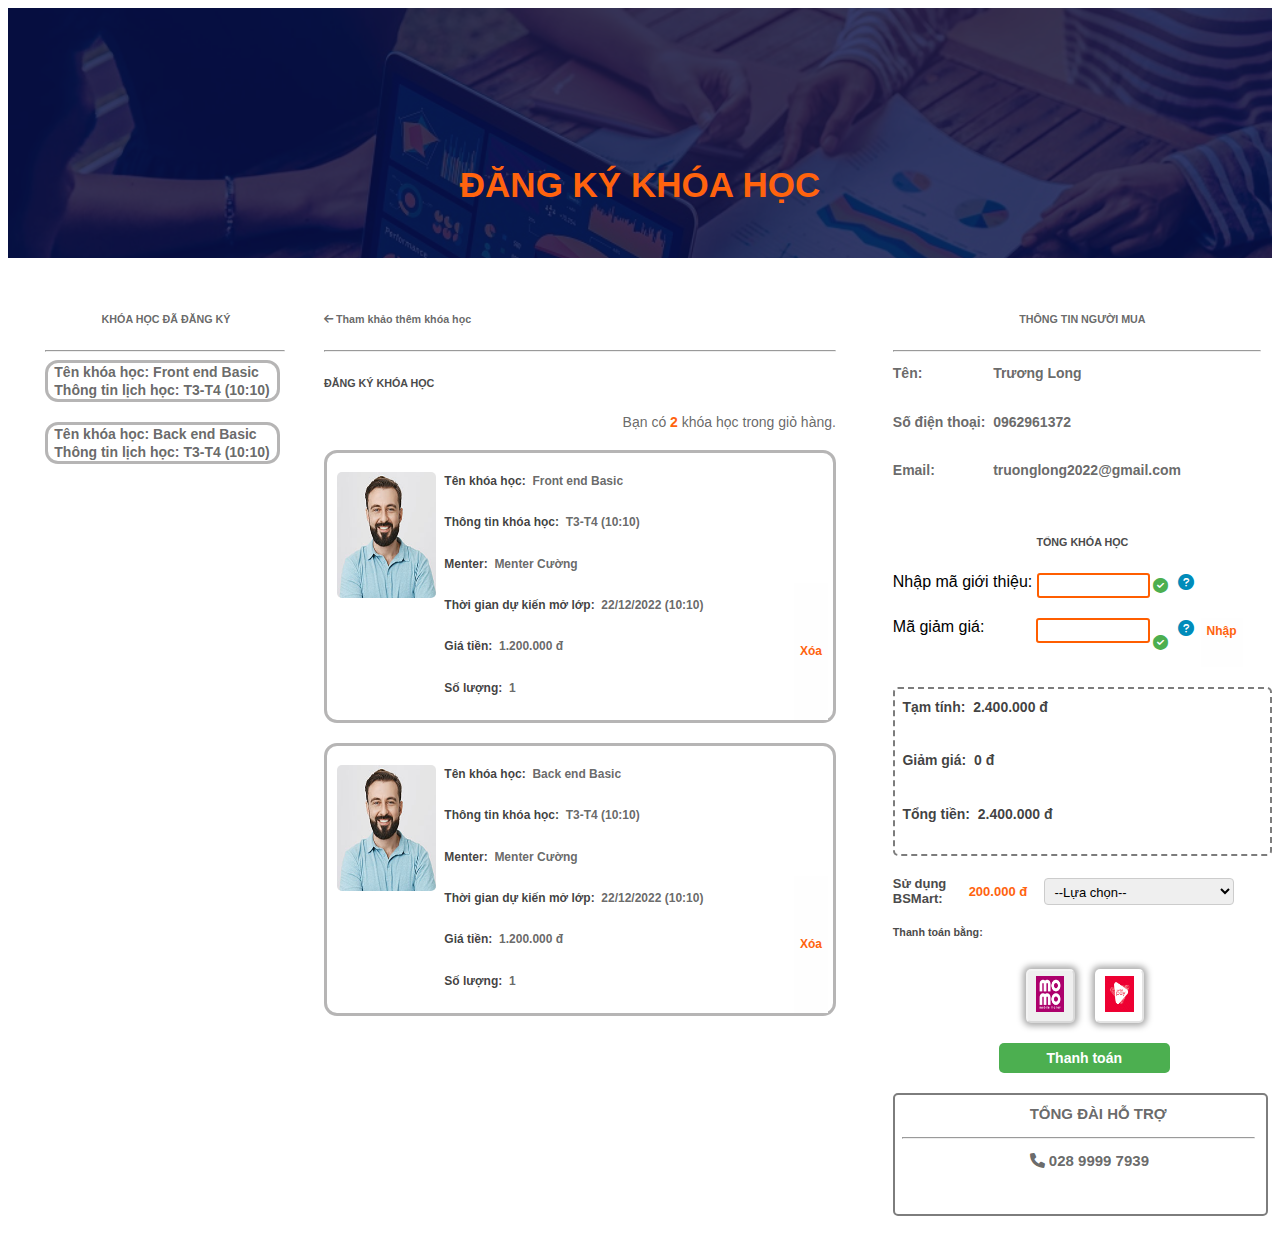
<file: Deadlinetuan5/index.html>
<!DOCTYPE html>
<html lang="en">
<head>
    <meta charset="UTF-8">
    <meta http-equiv="X-UA-Compatible" content="IE=edge">
    <meta name="viewport" content="width=device-width, initial-scale=1.0">
    <link href="https://cdn.jsdelivr.net/npm/bootstrap@5.1.3/dist/css/bootstrap.min.css" rel="stylesheet" integrity="sha384-1BmE4kWBq78iYhFldvKuhfTAU6auU8tT94WrHftjDbrCEXSU1oBoqyl2QvZ6jIW3" crossorigin="anonymous">
    <script src="https://cdn.jsdelivr.net/npm/bootstrap@5.1.3/dist/js/bootstrap.bundle.min.js" integrity="sha384-ka7Sk0Gln4gmtz2MlQnikT1wXgYsOg+OMhuP+IlRH9sENBO0LRn5q+8nbTov4+1p" crossorigin="anonymous"></script>
    <link rel="icon" type="image/png" href="/images/icon-logo.png">
    <link rel="stylesheet" href="https://cdnjs.cloudflare.com/ajax/libs/font-awesome/6.0.0-beta3/css/all.min.css">
    <link rel="stylesheet" href="./css/main.css">
    <link rel="stylesheet" href="./css/style.css">
    <script src="https://ajax.googleapis.com/ajax/libs/jquery/2.1.1/jquery.min.js"></script>   
    <title>BS Mart</title>
</head>
<body>
    <div class="body-vip">
        <div class="body-banner">
            <div class="body-banner-text">
                <h4 class="banner-text">ĐĂNG KÝ KHÓA HỌC</h4>
            </div>
        </div>
        <div class="body-main">
            <div class="body-left">
                <h6 class="body-left-text">KHÓA HỌC ĐÃ ĐĂNG KÝ</h6>
                <hr width="25%">
                <div id="khoa-hoc-1" class="body-left-infor">
                    <div class="body-left-infor-boder">
                        <label class="body-left-infor-text" for="tieude-1">Tên khóa học: <span id="tieude-1"></span></label>
                        <br>
                        <label class="body-left-infor-text" for="tieude-2">Thông tin lịch học: <span id="tieude-2"></span></label>
                        <br>
                    </div>                   
                </div>
                
                <div id="khoa-hoc-2" class="body-left-infor">
                    <div class="body-left-infor-boder">
                        <label class="body-left-infor-text" for="tieude-3">Tên khóa học: <span id="tieude-3"></span></label>
                        <br>
                        <label class="body-left-infor-text" for="tieude-4">Thông tin lịch học: <span id="tieude-4"></span></label>
                        <br>
                    </div>                  
                </div>
            </div>
            <div class="body-mid">
                <h6 class="body-mid-text"><i class="fa-sharp fa-solid fa-arrow-left"></i> Tham khảo thêm khóa học</h6>
                <hr class="body-mid-hr">
                <div class="body-mid-regi">
                    <h6 class="body-mid-regi-text-h">ĐĂNG KÝ KHÓA HỌC</h6>                    
                    <p class="body-mid-regi-text-p"> Bạn có <span id="number"></span> khóa học trong giỏ hàng.</p>
                    <div class="body-mid-infor">
                        <div class="body-mid-infor-boder-1">
                            <div class="body-mid-infor-boder-main">
                                <img class="img-mid" src="./images/avatar-mentor-2.jpg" alt="">
                                <div class="body-mid-infor-boder-text">
                                    <div class="body-mid-infor-boder-text-1">
                                        <h6  class="body-left-infor-text-color">Tên khóa học: &nbsp;</h6>                                       
                                        <h6 id="noidung-1" class="body-left-infor-text-item">Front end Basic</h6>
                                    </div>
                                    <div class="body-mid-infor-boder-text-1">
                                        <h6 class="body-left-infor-text-color">Thông tin khóa học: &nbsp;</h6>                                       
                                        <h6 id="noidung-2" class="body-left-infor-text-item">T3-T4 (10:10)</h6>
                                    </div>                              
                                    <div class="body-mid-infor-boder-text-1">
                                        <h6 class="body-left-infor-text-color">Menter: &nbsp;</h6>                                       
                                        <h6 class="body-left-infor-text-item">Menter Cường</h6>
                                    </div>
                                    <div class="body-mid-infor-boder-text-1">
                                        <h6 class="body-left-infor-text-color">Thời gian dự kiến mở lớp: &nbsp;</h6>                                       
                                        <h6 class="body-left-infor-text-item">22/12/2022 (10:10)</h6>
                                    </div>  
                                    <div class="body-mid-infor-boder-text-1">
                                        <h6 class="body-left-infor-text-color">Giá tiền: &nbsp;</h6>                                       
                                        <h6 class="body-left-infor-text-item">1.200.000 đ</h6>
                                    </div> 
                                    <div class="body-mid-infor-boder-text-1">
                                        <h6 class="body-left-infor-text-color">Số lượng: &nbsp;</h6>                                       
                                        <h6 class="body-left-infor-text-item">1</h6>                                       
                                    </div>                                       
                                </div>
                                <button data-target="khoa-hoc-1" class="button-delete">
                                    <h6 class="body-left-infor-text-color-right">Xóa</h6>
                                </button>                                                             
                            </div>
                            
                        </div>
                        <div class="body-mid-infor-boder-1">
                            <div class="body-mid-infor-boder-main">
                                <img class="img-mid" src="./images/avatar-mentor-2.jpg" alt="">
                                <div class="body-mid-infor-boder-text">
                                    <div class="body-mid-infor-boder-text-1">
                                        <h6 class="body-left-infor-text-color">Tên khóa học: &nbsp;</h6>                                       
                                        <h6 id="noidung-3" class="body-left-infor-text-item">Back end Basic</h6>
                                    </div>
                                    <div class="body-mid-infor-boder-text-1">
                                        <h6 class="body-left-infor-text-color">Thông tin khóa học: &nbsp;</h6>                                       
                                        <h6 id="noidung-4" class="body-left-infor-text-item">T3-T4 (10:10)</h6>
                                    </div>                              
                                    <div class="body-mid-infor-boder-text-1">
                                        <h6 class="body-left-infor-text-color">Menter: &nbsp;</h6>                                       
                                        <h6 class="body-left-infor-text-item">Menter Cường</h6>
                                    </div>
                                    <div class="body-mid-infor-boder-text-1">
                                        <h6 class="body-left-infor-text-color">Thời gian dự kiến mở lớp: &nbsp;</h6>                                       
                                        <h6 class="body-left-infor-text-item">22/12/2022 (10:10)</h6>
                                    </div>  
                                    <div class="body-mid-infor-boder-text-1">
                                        <h6 class="body-left-infor-text-color">Giá tiền: &nbsp;</h6>                                       
                                        <h6 class="body-left-infor-text-item">1.200.000 đ</h6>
                                    </div> 
                                    <div class="body-mid-infor-boder-text-1">
                                        <h6 class="body-left-infor-text-color">Số lượng: &nbsp;</h6>                                       
                                        <h6 class="body-left-infor-text-item">1</h6>                                       
                                    </div>                                       
                                </div>
                                <button data-target="khoa-hoc-2" class="button-delete">
                                    <h6 class="body-left-infor-text-color-right">Xóa</h6>
                                </button>
                            </div>                           
                        </div>                   
                    </div>
                </div>
            </div>
            <div class="body-right">
                <h6 class="body-right-text">THÔNG TIN NGƯỜI MUA</h6>
                <hr class="body-right-hr">
                <div class="body-right-infor">
                    <div class="body-right-infor-text-main">
                        <h6 class="body-right-infor-text">Tên:</h6>
                        <h6 class="body-right-infor-text">Số điện thoại:</h6>
                        <h6 class="body-right-infor-text">Email:</h6>
                    </div>
                    <div class="body-right-infor-text-main">
                        <h6 class="body-right-infor-text-name">&nbsp; Trương Long</h6>
                        <h6 class="body-right-infor-text-name">&nbsp; 0962961372</h6>
                        <h6 class="body-right-infor-text-name">&nbsp; truonglong2022@gmail.com</h6>
                    </div>
                </div>
                <h6 class="body-right-regi-text-h">TỔNG KHÓA HỌC</h6>
                <div class="code-main">
                    <div class="promo-code">
                        <label for="promo-code__input"> Nhập mã giới thiệu:&nbsp;</label>
                        <input class="my-input" type="text" id="promo-code__input" name="promo-code__input">
                        <button class="promo-code__submit promo-code__submit--intro">
                          <i class="fas fa-check-circle"></i>
                        </button>
                        <div class="question">
                            <button class="question__button">
                              <i class="fas fa-question-circle"></i>
                            </button>
                            <div class="question__content">
                              <p class="question__content-1">Hướng dẫn sử dụng mã giới thiệu</p><br>
                              <p class="question__content-2">Đây cũng là ưu đãi mà BSmart dành cho khách hàng. Khi giới
                                thiệu cho bạn bè, người thân cùng sử dụng BSmart và họ nhập
                                mã giảm giá BSmart này thành công trong bước đăng ký nhé.
                                Sau khi người bạn được bạn giới thiệu mua sắm thành công 1
                                đơn hàng trên hệ thống BSmart thì bạn và người nhập mã sẽ
                                nhận ngay 50.000 BS Coin để mua hàng.</p>
                            </div>
                          </div>
                          
                          <div class="popup" id="myPopup">
                            <div class="popup__content">
                              <span class="popup__close">&times;</span>
                              <div class="popup__question"></div>
                              <button class="popup__exit">Exit</button>
                            </div>
                          </div>
                          
                    </div>
                    <div class="promo-code-1">
                        <label for="promo-code__input"> Mã giảm giá:&nbsp;</label>
                        <input class="my-input-1" type="text">
                        <button class="promo-code__submit promo-code__submit--intro">
                          <i class="fas fa-check-circle"></i>
                        </button>
                        <div class="question1">
                            <button class="question__button1">
                              <i class="fas fa-question-circle"></i>
                            </button>
                            <div class="question__content1">
                              <p class="question__content-11">Giới thiệu và hướng dẫn nhập mã giảm giá</p><br>
                              <p class="question__content-21">Đây cũng là ưu đãi mà BSmart dành cho khách hàng. Khi giới
                                thiệu cho bạn bè, người thân cùng sử dụng BSmart và họ nhập
                                mã giảm giá BSmart này thành công trong bước đăng ký nhé.
                                Sau khi người bạn được bạn giới thiệu mua sắm thành công 1
                                đơn hàng trên hệ thống BSmart thì bạn và người nhập mã sẽ
                                nhận ngay 50.000 BS Coin để mua hàng.</p>
                            </div>
                          </div>
                          <button class="button-delete-1">
                            <h6 class="body-right-infor-text-color-right">Nhập</h6>    
                        </button>
                          
                          <div class="popup1" id="myPopup1">
                            <div class="popup__content1">
                              <span class="popup__close1">&times;</span>
                              <div class="popup__question1"></div>
                              <button class="popup__exit1">Exit</button>
                            </div>
                          </div>                      
                    </div>
                </div>
                <div class="body-right-infor-boder-1">
                    <div class="body-right-infor-boder-main">
                      <div class="body-right-infor-boder-text">
                        <div class="body-mid-infor-boder-text-1">
                          <h6 class="body-right-infor-text-color">Tạm tính: &nbsp;</h6>
                          <h6 class="body-right-infor-text-item" id="subtotal">2.400.000 đ</h6>
                        </div>
                        <div class="body-mid-infor-boder-text-1">
                          <h6 class="body-right-infor-text-color">Giảm giá: &nbsp;</h6>
                          <h6 class="body-right-infor-text-item" id="discount">0 đ</h6>
                        </div>
                        <div class="body-mid-infor-boder-text-1">
                          <h6 class="body-right-infor-text-color">Tổng tiền: &nbsp;</h6>
                          <label class="body-right-infor-text-item" id="total">2.400.000 đ</label>
                        </div>
                      </div>
                    </div>
                  </div>
                  <div class="prince">
                    <label class="prince-l" for="country">Sử dụng BSMart:&nbsp;</label>
                    <label class="prince-p" for="country" id="bsmart-discount" >200.000 đ &nbsp;</label>
                    <select id="country" name="country" onchange="calculatePrice()">
                      <option value="default">--Lựa chọn--</option>
                      <option value="vietnam">Sử dụng</option>
                      <option value="usa">Không sử dụng</option>
                    </select>
                  </div>
                  <h6 class="body-right-puch-text-h">Thanh toán bằng:</h6>
                  <!-- <div class="body-right-img">
                    <button class="momo-button">
                        <img class="momo" src="./images/momo.jpg" alt="">
                    </button>
                    <button class="viettel-button">
                        <img class="viettel" src="./images/viettelpay.png" alt="">
                    </button>
                  </div> -->
                  <div class="payment-container">
                    <button class="momo-button">
                      <img class="momo" id="momo-payment" src="./images/momo.jpg" alt="Momo">
                    </button>
                    <button class="viettel-button">
                      <img class="viettel" id="viettel-payment" src="./images/viettelpay.png" alt="ViettelPay">
                    </button>
                    <div class="payment-popup">
                        <!-- <div class="payment-header">
                          <h2>Complete Your Payment</h2>
                        </div> -->                                              
                        <form class="payment-form">
                            <div class="payment-left">
                                <label class="payment-left-text">Đơn hàng hết hạn sau: <span id="countdown">100</span>s</label>
                                <label class="payment-left-text">Cổng thanh toán:</label>
                                <label class="payment-left-text-l">MoMo</label>
                                <hr class="body-payment-hr">
                                <label class="payment-left-text">Số tiền:</label>
                                <h3 id="h3-tag" class="payment-left-text-ll">1.200.000 đ</h3>
                                <hr class="body-payment-hr">
                                <label class="payment-left-text">Thông tin:</label>
                                <p class="payment-left-text-ll">thanh-toan-khoa-hoc-don-hang-10013</p>
                                <hr class="body-payment-hr">
                                <label class="payment-left-text">Đơn hàng:</label>
                                <p class="payment-left-text-ll">100123123123123</p>
                                <hr class="body-payment-hr">
                                <span class="close-button" onclick="closeForm()"><i class="fa-sharp fa-solid fa-arrow-left"></i> Quay lại</span>
                            </div>                             
                            <div class="payment-right">
                                <div class="payment-right-img">
                                    <img class="payment-right-img-1" src="./images/momo.jpg" alt="">
                                    <img class="payment-right-img-2" src="./images/momo.jpg" alt="">
                                </div>
                                <hr class="body-payment-hr">
                                <p class="payment-right-quet">Quét mã để thanh toán</p>
                                <img class="payment-right-img-3" src="./images/qrcode.jpg" alt="">
                                <p class="payment-right-use"><i class="fa-sharp fa-solid fa-qrcode"></i> Sử dụng app <b>Momo</b> hoặc<br> ứng dụng Camera hỗ trợ QR code để quét mã</p>
                                <p class="payment-right-use"><i class="fa-solid fa-spinner fa-spin"></i> Đang chờ bạn quét mã...</p>
                                    <div class="or">
                                        <hr class="body-or-hr">                                             
                                        <p class="orr">Hoặc</p>                            
                                        <hr class="body-or-hr">
                                    </div>
                                <p class="payment-right-use">Đăng ký tài khoản momo và thanh toán lần đầu hoặc <u class="login">đăng nhập</u></p>
                                <button class="dang-ky">ĐĂNG KÝ NGAY</button>
                            </div>                                           
                        </form>
                      </div>
                      <div class="payment-popup-1">                                            
                        <form class="payment-form">
                            <div class="payment-left">
                                <label class="payment-left-text">Đơn hàng hết hạn sau: <span id="countdown1">100</span>s</label>
                                <label class="payment-left-text">Cổng thanh toán:</label>
                                <label class="payment-left-text-l">Viettel Pay</label>
                                <hr class="body-payment-hr">
                                <label class="payment-left-text">Số tiền:</label>
                                <h3 id="h4-tag" class="payment-left-text-ll">1.200.000 đ</h3>
                                <hr class="body-payment-hr">
                                <label class="payment-left-text">Thông tin:</label>
                                <p class="payment-left-text-ll">thanh-toan-khoa-hoc-don-hang-10013</p>
                                <hr class="body-payment-hr">
                                <label class="payment-left-text">Đơn hàng:</label>
                                <p class="payment-left-text-ll">100123123123123</p>
                                <hr class="body-payment-hr">
                                <span class="close-button" onclick="closeForm1()"><i class="fa-sharp fa-solid fa-arrow-left"></i> Quay lại</span>
                            </div>                             
                            <div class="payment-right">
                                <div class="payment-right-img">
                                    <img class="payment-right-img-1" src="./images/viettel.jpg" alt="">
                                    <img class="payment-right-img-2" src="./images/viettel.jpg" alt="">
                                </div>
                                <hr class="body-payment-hr">
                                <p class="payment-right-quet-1">Quét mã để thanh toán</p>
                                <img class="payment-right-img-3" src="./images/qrcode.jpg" alt="">
                                <p class="payment-right-use"><i class="fa-sharp fa-solid fa-qrcode"></i> Sử dụng app <b>Viettel Pay</b> hoặc<br> ứng dụng Camera hỗ trợ QR code để quét mã</p>
                                <p class="payment-right-use"><i class="fa-solid fa-spinner fa-spin"></i> Đang chờ bạn quét mã...</p>
                                    <div class="or">
                                        <hr class="body-or-hr">                                             
                                        <p class="orr">Hoặc</p>                            
                                        <hr class="body-or-hr">
                                    </div>
                                <p class="payment-right-use">Đăng ký tài khoản momo và thanh toán lần đầu hoặc <u class="login-1">đăng nhập</u></p>
                                <button class="dang-ky-1">ĐĂNG KÝ NGAY</button>
                            </div>                                           
                        </form>
                      </div>                       
                  </div>
                  

                  <button class="button-puch">
                    <label class="body-right-puch">Thanh toán</label>
                  </button>
                  <div class="body-right-infor-boder-3">
                    <div class="body-right-infor-boder-main">
                        <div class="body-right-infor-boder-text">
                            <div class="body-mid-infor-boder-text-2">
                                <label class="body-right-infor-text-2">TỔNG ĐÀI HỖ TRỢ &nbsp;</label>                                      
                            </div>
                            <hr class="body-right-hr">
                            <div class="body-mid-infor-boder-text-2">
                                <h6 class="body-right-infor-text-2"><i class="fa-sharp fa-solid fa-phone"></i> 028 9999 7939 &nbsp;</h6>                                       
                            </div>                              
                    </div>                           
                </div>
            </div>
        </div>
    </div>
    <script src="./scrip.js"></script>
    <script>
        var tieude1 = document.getElementById("tieude-1"); // Lấy thẻ span có id="tieude-1"
        var noidung1 = document.getElementById("noidung-1"); // Lấy thẻ h6 có id="noidung-1"
        var tieude2 = document.getElementById("tieude-2"); 
        var noidung2 = document.getElementById("noidung-2"); 
        tieude1.innerHTML = noidung1.innerHTML;
        tieude2.innerHTML = noidung2.innerHTML;

        var tieude3 = document.getElementById("tieude-3"); // Lấy thẻ span có id="tieude-1"
        var noidung3 = document.getElementById("noidung-3"); // Lấy thẻ h6 có id="noidung-1"
        var tieude4 = document.getElementById("tieude-4"); 
        var noidung4 = document.getElementById("noidung-4"); 
        tieude3.innerHTML = noidung3.innerHTML;
        tieude4.innerHTML = noidung4.innerHTML;
    </script>
</body>
</html>
</file>
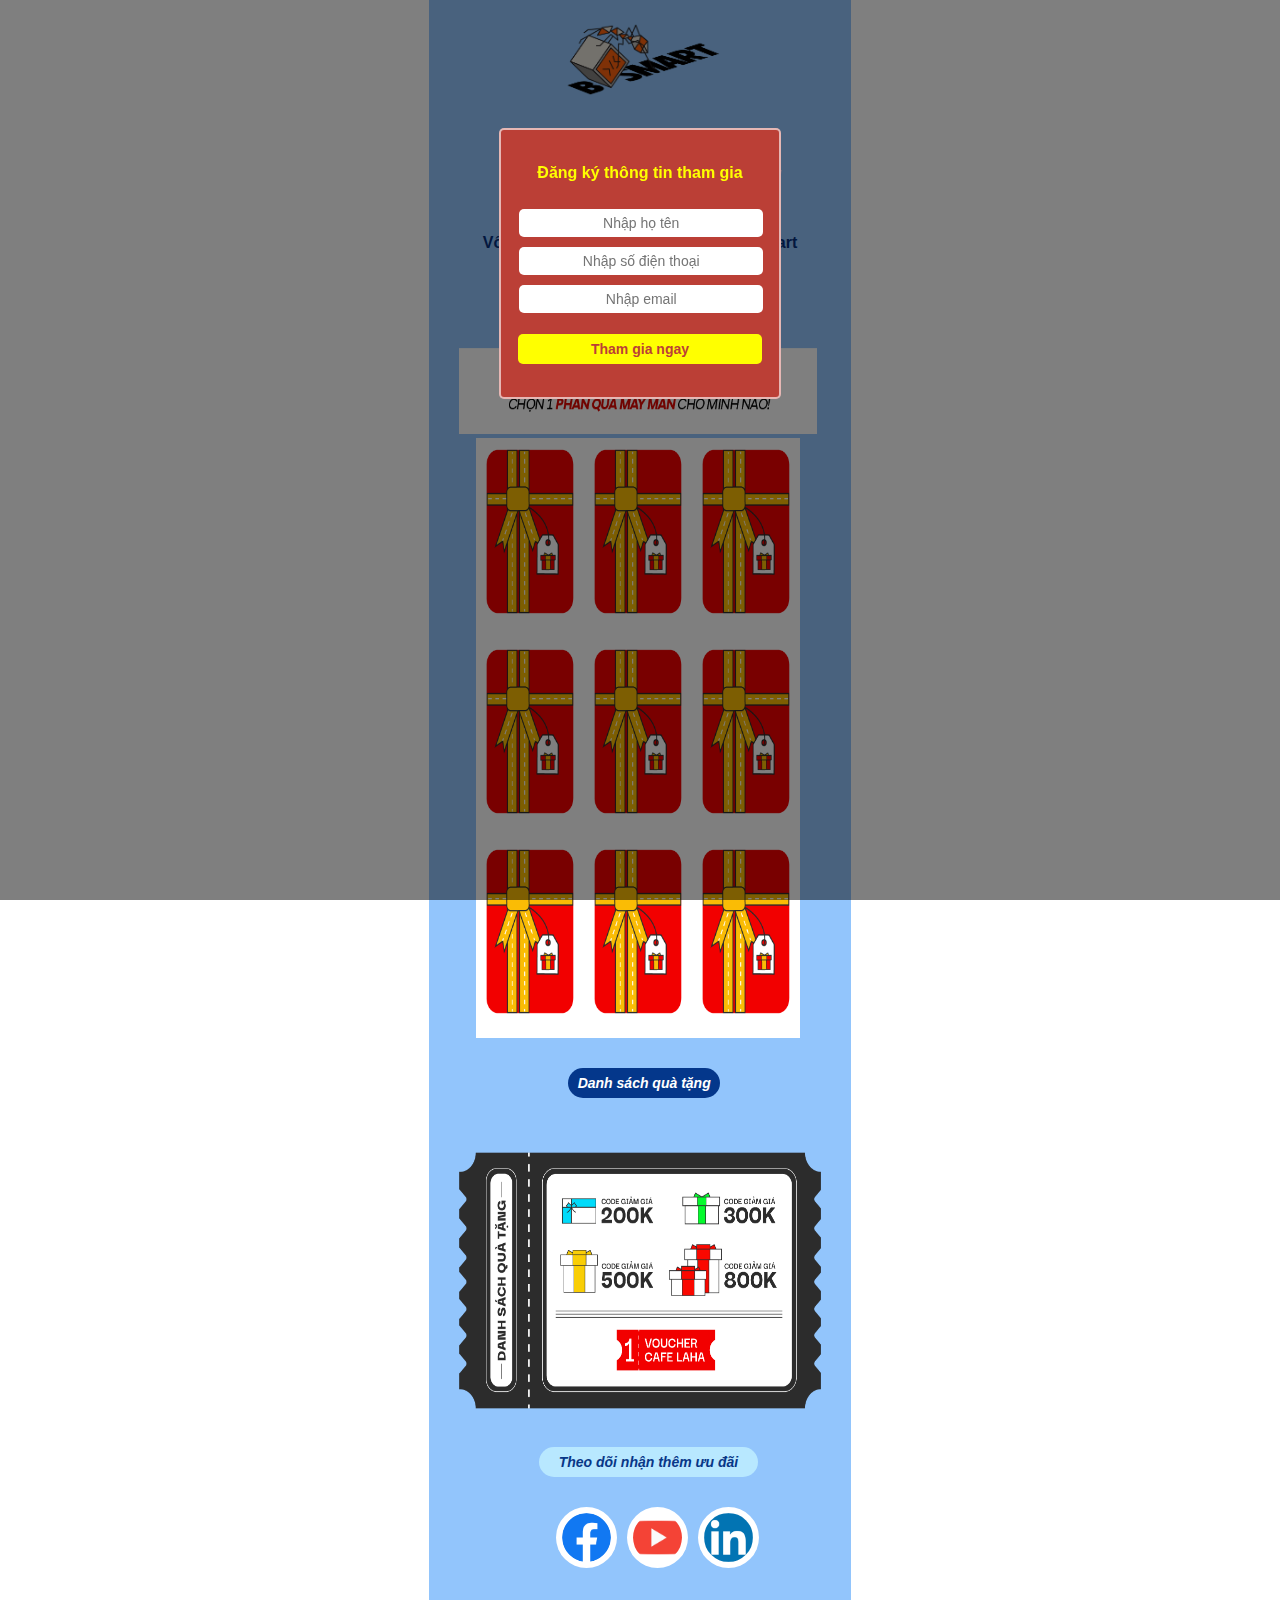
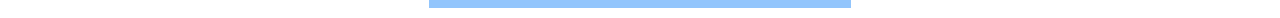
<file: Deadlinetuan6/index.html>
<!DOCTYPE html>
<html lang="en">
<head>
    <meta charset="UTF-8">
    <meta http-equiv="X-UA-Compatible" content="IE=edge">
    <meta name="viewport" content="width=device-width, initial-scale=1.0">
    <link href="https://cdn.jsdelivr.net/npm/bootstrap@5.1.3/dist/css/bootstrap.min.css" rel="stylesheet" integrity="sha384-1BmE4kWBq78iYhFldvKuhfTAU6auU8tT94WrHftjDbrCEXSU1oBoqyl2QvZ6jIW3" crossorigin="anonymous">
    <script src="https://cdn.jsdelivr.net/npm/bootstrap@5.1.3/dist/js/bootstrap.bundle.min.js" integrity="sha384-ka7Sk0Gln4gmtz2MlQnikT1wXgYsOg+OMhuP+IlRH9sENBO0LRn5q+8nbTov4+1p" crossorigin="anonymous"></script>
    <link rel="icon" type="image/png" href="/images/icon-logo-mobile.png">
    <link rel="stylesheet" href="https://cdnjs.cloudflare.com/ajax/libs/font-awesome/6.0.0-beta3/css/all.min.css">
    <link rel="stylesheet" href="./css/main.css">
    <link rel="stylesheet" href="./css/style.css">
    <script src="https://ajax.googleapis.com/ajax/libs/jquery/2.1.1/jquery.min.js"></script>   
    <title>BS Mart</title>
</head>
<body>
    <div class="main">
      <p class="center">
        <div class="main-body">
          <div class="main-logo">
              <img class="logo" src="./css/images/icon-logo.png" alt="">
          </div>
          <div class="main-text">
              <div class="main-text-content-1">
                  <i><b>BSMART</b></i> <br>
              </div>
              <div class="main-text-content-2">
                  <i><b>Học cùng menter</b></i>
              </div>
              <div class="main-text-content-3">
                  <i><b>100% TRÚNG QUÀ</b></i><br>
                  <p class="ahihi">Vô vàn giải thưởng hấp dẫn cùng Bsmart</p>
              </div>
              <p class="center">
              <div class="main-list">
                <button class="button-list">Xem danh sách trúng thưởng</button>
            </div></p>             
          </div>

          <div class="popup5" id="popup5" onclick="closeSuccessPopup1()"style="display: none;">
            <div class="popup-content1" >
              <h4 class="text-content">Danh sách trúng thưởng</h4>
              <form class="form-ds">
                <label class="label-ds" for="fullname">Họ và tên</label>                    
                <label class="label-ds" for="phone">Số điện thoại</label>         
                <label class="label-ds" for="prize">Phần thưởng</label>          
                <label class="label-ds" for="time">Thời gian</label>
              </form>
              <form id="test" class="form-ds-1">
                <label class="label-ds-1" for="fullname">Phạm Kông Kiên</label>                    
                <label class="label-ds-1" for="phone">0962961372</label>         
                <label class="label-ds-1" for="prize">Voucher Coffee</label>          
                <label class="label-ds-1" for="time">29-05-2023</label>
                <label class="label-ds-1" for="fullname">Phạm Kông Kiên</label>                    
                <label class="label-ds-1" for="phone">0962961372</label>         
                <label class="label-ds-1" for="prize">Voucher Coffee</label>          
                <label class="label-ds-1" for="time">29-05-2023</label>
                <label class="label-ds-1" for="fullname">Phạm Kông Kiên</label>                    
                <label class="label-ds-1" for="phone">0962961372</label>         
                <label class="label-ds-1" for="prize">Voucher Coffee</label>          
                <label class="label-ds-1" for="time">29-05-2023</label>
                <label class="label-ds-1" for="fullname">Phạm Kông Kiên</label>                    
                <label class="label-ds-1" for="phone">0962961372</label>         
                <label class="label-ds-1" for="prize">Voucher Coffee</label>          
                <label class="label-ds-1" for="time">29-05-2023</label>
              </form>
            </div>              
        </div>

          <div class="main-gift">
              <img class="gift" src="./css/images/dau-qua.png" alt="">
          </div>

          <div id="1" class="popup2">
            <div class="popup-content2">
              <h3>Chúc mừng bạn đã trúng thưởng</h3>
              <h5 class="voucherr">Voucher Laha Coffee</h5>
              <p>(Vui lòng chọn "Xác nhận" để nhận thông tin qua Email)</p>
              <p class="button-confirm-p"><button class="button-confirm">Xác nhận</button>
              </p>
            </div>
          </div>

          <div id="2" class="popup2">
            <div class="popup-content2">
              <h3>Chúc mừng bạn đã trúng thưởng</h3>
              <h5 class="voucherr">Voucher 200.000 VNĐ</h5>
              <p>(Vui lòng chọn "Xác nhận" để nhận thông tin qua Email)</p>
              <p class="button-confirm-p"><button class="button-confirm">Xác nhận</button>
              </p>
            </div>
          </div>

          <div id="3" class="popup2">
            <div class="popup-content2">
              <h3>Chúc mừng bạn đã trúng thưởng</h3>
              <h5 class="voucherr">Voucher 300.000 VNĐ</h5>
              <p>(Vui lòng chọn "Xác nhận" để nhận thông tin qua Email)</p>
              <p class="button-confirm-p"><button class="button-confirm">Xác nhận</button>
              </p>
            </div>
          </div>

          <div id="4" class="popup2">
            <div class="popup-content2">
              <h3>Chúc mừng bạn đã trúng thưởng</h3>
              <h5 class="voucherr">Voucher 500.000 VNĐ</h5>
              <p>(Vui lòng chọn "Xác nhận" để nhận thông tin qua Email)</p>
              <p class="button-confirm-p"><button class="button-confirm">Xác nhận</button>
              </p>
            </div>
          </div>

          <div id="5" class="popup2">
            <div class="popup-content2">
              <h3>Chúc mừng bạn đã trúng thưởng</h3>
              <h5 class="voucherr">Voucher 800.000 VNĐ</h5>
              <p>(Vui lòng chọn "Xác nhận" để nhận thông tin qua Email)</p>
              <p class="button-confirm-p"><button class="button-confirm">Xác nhận</button>
              </p>
            </div>
          </div>

          <div id="notification" class="notification">
            <div class="notification-content">
              <span class="close-notification">&times;</span>
              <h3>Chú ý</h3>
              <p class="chch">Bạn chỉ có thể mở 1 phần quà duy nhất</p>
            </div>
          </div>
          
          <div class="main-gift-choose">
            <div class="gift-choose">
              <div class="image-container">
                <img class="qua" src="./css/images/gift.png" alt="">
                <img class="gift_open" src="./css/images/laha.png" alt="" data-popup-id="1">
              </div>
            </div>
          
            <div class="gift-choose">
              <div class="image-container">
                <img class="qua" src="./css/images/gift.png" alt="">
                <img class="gift_open" src="./css/images/200.png" alt="" data-popup-id="2">
              </div>
            </div>
              <div class="gift-choose">
                <div class="image-container">
                  <img class="qua" src="./css/images/gift.png" alt="">
                  <img class="gift_open" src="./css/images/300.png" alt="" data-popup-id="3">
                </div>
              </div>
            </div>
            
            <div class="main-gift-choose">
              <div class="gift-choose">
                <div class="image-container">
                  <img class="qua" src="./css/images/gift.png" alt="">
                  <img class="gift_open" src="./css/images/500.png" alt="" data-popup-id="4">
                </div>
              </div>
              <div class="gift-choose">
                <div class="image-container">
                  <img class="qua" src="./css/images/gift.png" alt="">
                  <img class="gift_open" src="./css/images/800.png" alt="" data-popup-id="5">
                </div>
              </div>
              <div class="gift-choose">
                <div class="image-container">
                  <img class="qua" src="./css/images/gift.png" alt="">
                  <img class="gift_open" src="./css/images/laha.png" alt="" data-popup-id="1">
                </div>
              </div>
            </div>
            
            <div class="main-gift-choose">
              <div class="gift-choose">
                <div class="image-container">
                  <img class="qua" src="./css/images/gift.png" alt="">
                  <img class="gift_open" src="./css/images/laha.png" alt="" data-popup-id="1">
                </div>
              </div>
              <div class="gift-choose">
                <div class="image-container">
                  <img class="qua" src="./css/images/gift.png" alt="">
                  <img class="gift_open" src="./css/images/laha.png" alt="" data-popup-id="1">
                </div>
              </div>
              <div class="gift-choose">
                <div class="image-container">
                  <img class="qua" src="./css/images/gift.png" alt="">
                  <img class="gift_open" src="./css/images/laha.png" alt="" data-popup-id="1">
                </div>
              </div>
            </div>
            
          <div class="main-list">
              <button class="button-list-2"><i><b>Danh sách quà tặng</b></i></button>
          </div>
          <div class="main-logo">
              <img class="voucher" src="./css/images/list.png" alt="">
          </div>
          <div class="main-list">
              <button class="button-list-3"><i><b>Theo dõi nhận thêm ưu đãi</b></i></button>
          </div>
          <div class="social">
              <div class="fb">
                  <a href="https://www.facebook.com/kienpham.05">
                  <img class="face" src="./css/images/fb.png" alt="">
              </a>
              </div>
              <div class="fb">
                  <a href="https://www.youtube.com/channel/UC80SPc3Y8njOicnMsst14lA">
                  <img class="youtube" src="./css/images/yt.png" alt="">
                  </a>
              </div>
              <div class="fb">
                  <a href="https://www.linkedin.com/in/kienpham05/">
                  <img class="face" src="./css/images/in.png" alt="">
                  </a>
              </div>
          </div>
          <br>
<br>           
      </div>
      </p>
        
        <!-- Popup đăng ký -->
  <div id="registerPopup" class="popup">
    <div class="popup-content">
      <h4 class="text-content">Đăng ký thông tin tham gia</h4>
      <!-- Thêm nội dung của popup đăng ký tại đây -->
      <form onsubmit="return registerFormSubmit(event)">
        <!-- Các trường đăng ký -->
        <input class="text-dangky" type="text" name="name" placeholder="Nhập họ tên" required title="Vui lòng nhập họ tên"><br>
        <input class="text-dangky" type="tel" name="phone" placeholder="Nhập số điện thoại" required pattern="0[0-9]{9}" title="Số điện thoại phải hợp lệ"><br>        <input class="text-dangky" type="email" name="email" placeholder="Nhập email"><br>
        <button class="button-text" type="submit">Tham gia ngay</button>
      </form>
      <p id="successMessage" class="success-message"></p>
    </div>
  </div>

  <!-- Popup đăng ký thành công -->
  <div id="successPopup" class="popup">
    <div class="popup-content" onclick="closeSuccessPopup()">
      <h4 class="text-content-3">Đã lưu thông tin người nhận</h4>
      <h6 class="text-content-2">Chọn một hộp quà bất kỳ</h6>
    </div>
  </div>
    </div>
    <script src="./scrip.js"></script>
</body>
</html>
</file>
<file: Deadlinetuan5/css/main.css>
*{
    box-sizing: border-box;
    font-family: "Helvetica Neue", Arial, Helvetica, sans-serif;
}
.body-main{
    margin-top: 30px;
    display: flex;
    width: 100%;
}


/* css banner */
.body-banner {
  width: 100%;
    position: relative;
    background-image: url('./banner.jpg');
    background-size: cover;
    height: 250px;
  }
.body-banner-text {
    background-color: rgb(7 11 67 / 80%);
    width: 100%;
    height: 250px;
    position: absolute;
    text-align: center;
    color: #060606;
    background-size: cover;
  }
.banner-text{
    font-size: 35px;
    padding-top: 110px;
    font-weight: 600;
    color: #ff630e;
  }  

/* css body left*/
.body-left{
    width: 25%;
}

.body-left-text{
    text-align: center;
    font-weight: 600;
    color: #4b4b4bd6;
}

hr:not([size]) {
    height: 2px;
}

hr {
    margin-left: 37px;
    margin-top: 15px;
    width: 76%;
    color: #4b4b4b;
    size: 5px;
}

/* .body-left-infor{
   
} */

.body-left-infor-mid{
    padding-top: 10px;
    padding-bottom: 10px;
}

.body-left-infor-boder{
    margin-bottom: 20px;
    padding-left: 2%;
    margin-left: 37px;
    border: 3.5px solid #949292ad;
    border-radius: 13px;
    margin-right: 14%;
}

.body-left-infor-text{
    font-size: 14px;
    margin-top: 5px;
    color: #4b4b4bd6;
    font-weight: 600;
}

/* css body mid*/


.body-mid{
    width: 45%;
}

#number{
  font-weight: 700;
  color: #ff630e;
}

.body-mid-text{
    font-weight: 600;
    color: #4b4b4bd6;
}

.body-mid-hr{
    margin-left: 0px;
    margin-top: 15px;
    width: 90%;
    color: #4b4b4b;
    size: 5px;
}

.body-mid-regi{
    width: 90%;
}

.body-mid-regi-text-h{
    font-weight: 600;
    color: #4b4b4b;
}

.body-mid-regi-text-p{
    color: #4b4b4bd6;
    text-align: right;
    font-size: 14px;
}

.body-mid-infor-boder{
    width: 100%;
    padding-left: 2%;
    margin-left: 0px;
    border: 3.5px solid #949292ad;
    border-radius: 13px;
    margin-right: 14%;
}

.body-mid-infor-boder-1{
  margin-top: 20px;
  width: 100%;
  padding-left: 2%;
  margin-left: 0px;
  border: 3.5px solid #949292ad;
  border-radius: 13px;
  margin-right: 14%;
}


.body-mid-infor-boder-main{
    display: flex;
    width: 100%;
}

.img-mid{
    margin: 19px 8px 14px 0px;
    width: 20%;
    height: 126px;
    border-radius: 5px;
}

.body-mid-infor-boder-text-1{
  width: 116%;
    display: flex;
}

.body-mid-infor-boder-text{
    margin-top: 19px;
    width: 140%;
}

.body-left-infor-text-color{
    line-height: 0.7;
    font-size: 12px;
    margin-top: 5px;
    color: #181818d6;
    font-weight: 600;
}

.body-left-infor-text-item{
    line-height: 0.7;
    font-size: 12px;
    margin-top: 5px;
    color: #4b4b4bd6;
}

.body-left-infor-text-color-right{
    font-size: 12px;
    font-weight: 600;  
    width: 15%; 
}

.button-delete{
    background-color: #fefefe;
    border: none;
    color: #ff630e;  
    margin-top: 130px;
    margin-right: 5px;
}

.button-delete-1{
  background-color: #fefefe;
  border: none;
  color: #ff630e;  
}
/* css body right*/
.body-right{
    width: 30%;
}

.body-right-text{
    color: #4b4b4bd6;
    font-weight: 600;
    text-align: center;
}

.body-right-hr{
    margin-left: 0px;
    margin-top: 15px;
    width: 90%;
    color: #4b4b4b;
    size: 5px;
}

.body-right-infor-text{
    font-size: 14px;
    margin-top: 5px;
    color: #4b4b4bd6;
    font-weight: 600;
}

.body-right-infor-text-name{
    font-size: 14px;
    margin-top: 5px;
    color: #4b4b4bd6;;
}

.body-right-infor{
    display: flex;
}

.body-right-regi-text-h{
    font-weight: 600;
    color: #4b4b4b;
    text-align: center;
}
/* coed */
.promo-code{
    display: flex;
}

.promo-code__submit {
    background-color: transparent;
    border: none;
    color: #008CBA;
    padding: 0;
    text-align: center;
    font-size: 15px;
    margin: 0.5px 3px;
  }
  
  .promo-code__submit i {
    color: #008CBA;
  }
  
  .promo-code__submit--intro i {
    color: #4CAF50;
  }

/* hoi cham */
.question__button {
    background-color: transparent;
    border: none;
    color: #008CBA;
    padding: 0;
    text-align: center;
    font-size: 16px;
    margin: 1px 7px;
  }
  
  .question__button i {
    color: #008CBA;
  }
  
  .question__content {
    display: none;
  }
  
  .popup {
    position: fixed;
    top: 0;
    left: 0;
    width: 100%;
    height: 100%;
    background-color: rgba(0, 0, 0, 0.5);
    z-index: 1;
    display: none;
  }
  
  .popup__content {
    border-radius: 8px;
    position: absolute;
    top: 50%;
    left: 50%;
    transform: translate(-50%, -50%);
    background-color: #fefefe;
    padding: 20px;
    border: 2px solid #565656eb;
    width: 35%;
    max-width: 600px;
  }
  
  .popup__close { 
    margin-top: -8px;
    color: #aaa;
    float: right;
    font-size: 28px;
    font-weight: bold;
    cursor: pointer;
  }
  
  .popup__close:hover,
  .popup__close:focus {
    color: #9f2a2a;
    text-decoration: none;
    cursor: pointer;
  }
  .popup__exit {
    display: none;
    background-color: #008CBA;
    color: white;
    border: none;
    padding: 10px 20px;
    text-align: center;
    text-decoration: none;
    font-size: 16px;
    margin: 4px 2px;
    cursor: pointer;
  }
  
  .popup__exit:hover {
    background-color: #006d87;
  }
  
  .popup__question p {
    margin: 0;
  }
  
  .question__content-1{
    font-weight: 600;
  }
  .my-input{
    height: 25px;
    border-radius: 3px;
    border-color: #ff630e;
    width: 55%;
    border: 2px solid #ff5e00;
  }

  .my-input-1{
    margin-left: 47px;
    height: 25px;
    border-radius: 3px;
    border-color: #ff630e;
    width: 30%;
    border: 2px solid #ff5e00;
  }
  .my-input:focus {
    border-color: rgb(199, 21, 21) !important;
  }

  .promo-code-1{
    display: flex;
    margin-top: 20px;
  }
  .body-right{
    display: inline-block;
  }
  .body-right-infor-text-color-right{
    font-size: 12px;
    margin-top: 5px;
    color: #ff630e;
    font-weight: 600;
    width: 10%;
  }
/* hoi cham */
.question__button1 {
  background-color: transparent;
  border: none;
  color: #008CBA;
  padding: 0;
  text-align: center;
  font-size: 16px;
  margin: 2px 7px;
}

.question__button1 i {
  color: #008CBA;
}

.question__content1 {
  display: none;
}

.popup1 {
  position: fixed;
  top: 0;
  left: 0;
  width: 100%;
  height: 100%;
  background-color: rgba(0, 0, 0, 0.5);
  z-index: 1;
  display: none;
}

.popup__content1 {
  border-radius: 8px;
  position: absolute;
  top: 50%;
  left: 50%;
  transform: translate(-50%, -50%);
  background-color: #fefefe;
  padding: 20px;
  border: 2px solid #565656eb;
  width: 35%;
  max-width: 600px;
}

.popup__close1 { 
  margin-top: -8px;
  color: #aaa;
  float: right;
  font-size: 28px;
  font-weight: bold;
  cursor: pointer;
}

.popup__close1:hover,
.popup__close1:focus {
  color: #9f2a2a;
  text-decoration: none;
  cursor: pointer;
}
.popup__exit1 {
  display: none;
  background-color: #008CBA;
  color: white;
  border: none;
  padding: 10px 20px;
  text-align: center;
  text-decoration: none;
  font-size: 16px;
  margin: 4px 2px;
  cursor: pointer;
}

.popup__exit1:hover {
  background-color: #006d87;
}

.popup__question1 p {
  margin: 0;
}

.question__content-11{
  font-weight: 600;
}

.body-right-infor-boder-text {
  margin-top: 5px;
  width: 100%;
}
.body-right-infor-text-color {

  font-size: 14px;
  margin-top: 5px;
  color: #181818d6;
}
.body-right-infor-text-item {

  font-size: 14px;
  margin-top: 5px;
  color: #181818d6;
  font-weight: 600;
}

.body-right-infor-boder-1{
  margin-top: 20px;
  width: 100%;
  padding-left: 2%;
  margin-left: 0px;
  border: 2px dashed #3f3f3fad;
  border-radius: 5px;
  margin-right: 14%;
}
/*  */
select {
  height: 27px;
  padding: 5px;
  font-size: 13px;
  border: 1px solid #ccc;
  border-radius: 4px;

  width: 50%;
}

select:hover {
  border-color: #999;
}

select:focus {
  outline: none;
  border-color: #555;
  box-shadow: 0 0 5px rgba(0, 0, 0, 0.3);
}
.prince{
  align-items: center;
  margin-top: 20px;
  display: flex;
}
.prince-p{
  margin-right: 10px;
  font-size: 13px;
  font-weight: 600;
  color: #ff630e;
}
.prince-l{
  width: 20%;
  color: #4b4b4b;
  font-size: 13px;
  font-weight: 600;
}

.body-right-infor-boder-main{
  display: flex;
  width: 100%;
}
.body-right-puch-text-h{
  margin-top: 20px;
  font-weight: 600;
  color: #4b4b4b;
}

.payment-container {
  width: 100%;
  margin-top: 8%;
  margin-left: 35%;
  display: flex;
}
.momo{
  height: 36px;
  width: 86%;
}
.viettel{
  height: 36px;
  width: 86%;
}
.momo-button{
  border-color: #ffffff51;
  margin-right: 20px;
  border-radius: 5px;
  width: 13%;
  height: 54px;
  box-shadow: 0px 0px 6px 3px #AAA;
}
.momo-button:focus{
  margin-right: 20px;
  border-radius: 5px;
  background-color: white;
  border-color: rgb(21, 204, 21);
}

.viettel-button{
  border-color: #ffffff51;
  border-radius: 5px;
  width: 13%;
  height: 54px;
  background-color: white;
  box-shadow: 0px 0px 6px 3px #AAA;
}

.viettel-button:focus{
  border-radius: 5px;
  background-color: white;
  border-color: rgb(21, 204, 21);
}

.button-puch {
  margin-left: 28%;
  border-radius: 5px;
  width: 45%;
  height: 30px;
  margin-top: 20px;
  border: none;
  background-color: #4CAF50;
}

.body-right-puch{
  font-size: 14px;
  align-items: center;
 
  font-weight: 600;
  color: white;
}

.body-right-infor-boder-2{
  margin-top: 20px;
  width: 100%;
  padding-left: 2%;
  margin-left: 0px;
  border: 2px solid #3f3f3fad;
  border-radius: 5px;
  margin-right: 14%;
}

.body-right-infor-text-2{
  margin-left: 35%;
  font-size: 15px;
  margin-top: 5px;
  color: #4b4b4bd6;
  font-weight: 600;
}
.body-right-hr{
  margin-left: 0px;
  margin-top: 15px;
  width: 97%;
  color: #4b4b4b;
  size: 5px;
}

.body-right-infor-boder-3 {
  margin-bottom: 20px;
  margin-top: 20px;
  width: 99%;
  padding-left: 2%;
  margin-left: 0px;
  border: 2px solid #3f3f3fad;
  border-radius: 5px;
  margin-right: 14%;
}
.body-mid-infor-boder-text-2 {
  margin-bottom: 10px;
  display: flex;
}

/*  */
.payment-popup {
  display: none;
  position: fixed;
  top: 0;
  left: 0;
  width: 100%;
  height: 100%;
  background-color: rgba(0, 0, 0, 0.5);
  z-index: 9999;
}

.payment-popup-1 {
  display: none;
  position: fixed;
  top: 0;
  left: 0;
  width: 100%;
  height: 100%;
  background-color: rgba(0, 0, 0, 0.5);
  z-index: 9999;
}

.payment-header {
  display: flex;
  justify-content: space-between;
  align-items: center;
  padding: 20px;
  background-color: white;
}

.payment-header h2 {
  margin: 0;
}

.close-button {
  border: none;
  background-color: transparent;
  font-size: 24px;
  cursor: pointer;
}

.payment-form {
  display: flex;
  background-color: white;
  margin: auto;
  margin-top: 50px;
  width: 50%;
  border-radius: 10px;
}

.payment-form label {
  margin-left: 20px;
  display: block;
  margin-top: 13px;
  font-weight: bold;
}

.payment-form input {
  width: 100%;
  padding: 10px;
  border: 2px solid #ccc;
  border-radius: 5px;
  margin-top: 5px;
  box-sizing: border-box;
}

.close-button {
  padding: 10px;
  background-color: #0d0a37;
  color: #f4650b;
  border: none;
  border-radius: 5px;
  font-weight: bold;
  font-size: 20px;
  margin-left: 4%;
}
.payment-left-text{
  color: #f4650b;
  font-size: 20px;
}
.payment-left{
  
  font-weight: bold;
  border-radius: 10px 0 0 10px;
    background-color: #0d0a37;
    width: 33%;
}

.payment-right{
  width: 67%;
}
.payment-left-text-l{
  color: white;
  font-size: 20px;
  text-align: center;
}

.payment-left-text-ll{
  font-weight: 100;
  color: white;
  font-size: 15px;
  text-align: center;
}

.body-payment-hr {
  margin-left: 18px;
  margin-top: 15px;
  width: 85%;
  color: #aba1a1;
  size: 5px;
}

.payment-right-img-1{
  margin-left: 4%;
    width: 11%;
    height: 52px;
    border-radius: 5px;
    margin-top: 2%;
}
.payment-right-img-2{
  margin-left: 68%;
  width: 11%;
  height: 52px;
  border-radius: 5px;
  margin-top: 2%;
}

.payment-right-quet{
  font-weight: 600;
  text-align: center;
  font-size: 18px;
  color: #9d0756;
}

.payment-right-quet-1{
  font-weight: 600;
  text-align: center;
  font-size: 18px;
  color: #ee0032;
}

.payment-right-img-3{
  margin-left: 33%;
  width: 32%;
  height: 160px;
  border-radius: 5px;
  margin-top: 2%;
}

.payment-right-use{
  margin-top: 2px;
  text-align: center;
  font-size: 14px;
}

.or{
  width: 100%;
  display: flex;
}

.body-or-hr {
  margin-left: 18px;
  margin-top: 15px;
  width: 85%;
  color: #aba1a1;
  size: 5px;
}

.orr{
  margin-left: 20px;
  display: block;
  margin-top: 5px;
  font-weight: bold;
  font-size: 13px;
  color: #aba1a1;
}
.login{
  color: #9d0756;
}

.login-1{
  color: #ee0032;
}

.dang-ky{
  font-weight: 600;
    font-size: 19px;
    margin: 2% 32% 2% 33%;
    width: 35%;
    height: 33px;
    border-radius: 5px;
    border-color: #9d0756;
    color: #9d0756;
}

.dang-ky-1{
  font-weight: 600;
    font-size: 19px;
    margin: 2% 32% 2% 33%;
    width: 35%;
    height: 33px;
    border-radius: 5px;
    border-color: #ee0032;
    color: #ee0032;
}
</file>
<file: Deadlinetuan5/css/style.css>
@media screen and (max-width:1444px){
    .my-input {
        height: 25px;
        border-radius: 3px;
        border-color: #ff630e;
        width: 30%;
        border: 2px solid #ff5e00;
    }
}
@media screen and (max-width:1245px){
    .dang-ky {
        font-weight: 600;
        font-size: 18px;
        margin: 2% 32% 2% 33%;
        width: 37%;
        height: 33px;
        border-radius: 5px;
        border-color: #9d0756;
        color: #9d0756;
    }
    .dang-ky-1 {
        font-weight: 600;
        font-size: 12px;
        margin: 2% 32% 2% 33%;
        width: 37%;
        height: 33px;
        border-radius: 5px;
        border-color: #9d0756;
        color: #9d0756;
    }
}
@media screen and (max-width:1124px){
    .my-input {
        height: 25px;
        border-radius: 3px;
        border-color: #ff630e;
        width: 30%;
        border: 2px solid #ff5e00;
    }
    .my-input-1 {
        margin-left: 0; 
        height: 25px;
        border-radius: 3px;
        border-color: #ff630e;
        width: 30%;
        border: 2px solid #ff5e00;
    }
    .img-mid {
        margin: 27px 8px 14px 0px;
        width: 23%;
        height: 104px;
        border-radius: 5px;
    }
    .body-right-infor-text-2 {
        margin-left: 29%;
        font-size: 15px;
        margin-top: 5px;
        color: #4b4b4bd6;
        font-weight: 600;
    }
    .momo-button {
        border-color: #ffffff51;
        margin-right: 20px;
        border-radius: 5px;
        width: 15%;
        height: 49px;
        box-shadow: 0px 0px 6px 3px #AAA;
    }
    .viettel-button {
        border-color: #ffffff51;
        margin-right: 20px;
        border-radius: 5px;
        width: 15%;
        height: 49px;
        box-shadow: 0px 0px 6px 3px #AAA;
    }
}
@media screen and (max-width:1121px){
    .dang-ky {
        font-weight: 600;
        font-size: 15px;
        margin: 2% 32% 2% 33%;
        width: 37%;
        height: 33px;
        border-radius: 5px;
        border-color: #9d0756;
        color: #9d0756;
    }
    .dang-ky-1 {
        font-weight: 600;
        font-size: 12px;
        margin: 2% 32% 2% 33%;
        width: 37%;
        height: 33px;
        border-radius: 5px;
        border-color: #9d0756;
        color: #9d0756;
    }
}

@media screen and (max-width:1016px){
    .my-input {
        height: 25px;
        border-radius: 3px;
        border-color: #ff630e;
        width: 30%;
        border: 2px solid #ff5e00;
    }
    .my-input-1 {
        margin-left: 0; 
        height: 25px;
        border-radius: 3px;
        border-color: #ff630e;
        width: 30%;
        border: 2px solid #ff5e00;
    }
    .img-mid {
        margin: 27px 8px 14px 0px;
        width: 22%;
        height: 104px;
        border-radius: 5px;
    }
    .momo-button {
        border-color: #ffffff51;
        margin-right: 20px;
        border-radius: 5px;
        width: 15%;
        height: 46px;
        box-shadow: 0px 0px 6px 3px #AAA;
    }
    .viettel-button {
        border-color: #ffffff51;
        margin-right: 20px;
        border-radius: 5px;
        width: 15%;
        height: 46px;
        box-shadow: 0px 0px 6px 3px #AAA;
    }
}
@media screen and (max-width:1003px){
   
    .img-mid {
        margin: 27px 8px 14px 0px;
        width: 20%;
        height: 104px;
        border-radius: 5px;
    }
}
@media screen and (max-width: 992px){
    .payment-left-text {
        color: #f4650b;
        font-size: 14px;
    }       
    .img-mid {
        display: none;
        margin: 52px 8px 14px 0px;
        width: 10%;
        height: 55px;
        border-radius: 5px;
    }
    
}  
@media screen and (max-width:953px){
    .dang-ky {
        font-weight: 600;
        font-size: 12px;
        margin: 2% 32% 2% 33%;
        width: 37%;
        height: 33px;
        border-radius: 5px;
        border-color: #9d0756;
        color: #9d0756;
    }
    .dang-ky-1 {
        font-weight: 600;
        font-size: 12px;
        margin: 2% 32% 2% 33%;
        width: 37%;
        height: 33px;
        border-radius: 5px;
        border-color: #9d0756;
        color: #9d0756;
    }
    }
@media screen and (max-width:928px){
label {
    font-size: 14px;
    display: inline-block;
}
}

@media screen and (max-width:843px){
    
    .my-input-1 {
        margin-left: 0;
        height: 25px;
        border-radius: 3px;
        border-color: #ff630e;
        width: 25%;
        border: 2px solid #ff5e00;
    }
}
 
/* ipad */
@media screen and (max-width:821px){
    .body-right-infor-text-2 {
        margin-left: 23%;
        font-size: 15px;
        margin-top: 5px;
        color: #4b4b4bd6;
        font-weight: 600;
    }
    .momo {
        height: 37px;
        width: 97%;
    }
    .close-button {
        padding: 0px;
        background-color: #0d0a37;
        color: #f4650b;
        border: none;
        border-radius: 5px;
        font-weight: bold;
        font-size: 13px;
        margin-left: 4%;
    }
    .payment-right-quet {
        margin-bottom: -10px;
        font-weight: 600;
        text-align: center;
        font-size: 18px;
        color: #9d0756;
    }
    .payment-right-quet-1 {
        margin-bottom: -10px;
        font-weight: 600;
        text-align: center;
        font-size: 18px;
        color: #9d0756;
    }
    .payment-right-img-1 {
        margin-left: 4%;
        width: 10%;
        height: 40px;
        border-radius: 5px;
        margin-top: 2%;
    }
    .payment-right-img-2 {
        margin-left: 68%;
        width: 10%;
        height: 40px;
        border-radius: 5px;
        margin-top: 2%;
    }
    .payment-right-use {
        margin-top: 0px;
        text-align: center;
        font-size: 14px;
        margin-bottom: 2px;
    }
    .payment-right-img-3 {
        margin-left: 33%;
        width: 30%;
        height: 120px;
        border-radius: 5px;
        margin-top: 2%;
    }
    .body-payment-hr {
        margin-bottom: 0px;
        margin-left: 18px;
        margin-top: 5px;
        width: 85%;
        color: #aba1a1;
        size: 5px;
    }
    label {
        font-size: 13px;
        display: inline-block;
    }
    .img-mid {
        margin: 52px 8px 14px 0px;
        width: 15%;
        height: 58px;
        border-radius: 5px;
    }
    .payment-form {
        display: flex;
        background-color: white;
        margin: auto;
        margin-top: 1%;
        width: 68%;
        border-radius: 10px;
    }
    .momo-button {
        border-color: #ffffff51;
        margin-right: 20px;
        border-radius: 5px;
        width: 20%;
        height: 46px;
        box-shadow: 0px 0px 6px 3px #AAA;
    }
    .viettel-button {
        border-color: #ffffff51;
        margin-right: 20px;
        border-radius: 5px;
        width: 20%;
        height: 46px;
        box-shadow: 0px 0px 6px 3px #AAA;
    }
    .payment-container {
        width: 100%;
        margin-top: 8%;
        margin-left: 25%;
        display: flex;
    }
    .my-input-1 {
        margin-left: 0;
        height: 25px;
        border-radius: 3px;
        border-color: #ff630e;
        width: 29%;
        border: 2px solid #ff5e00;
    }
    .my-input {
        height: 25px;
        border-radius: 3px;
        border-color: #ff630e;
        width: 28%;
        border: 2px solid #ff5e00;
    }
    .payment-left-text {
        color: #f4650b;
        font-size: 14px;
    } 
    
}


@media screen and (max-width:804px){
    .img-mid {
        display: none;
        margin: 52px 8px 14px 0px;
        width: 15%;
        height: 58px;
        border-radius: 5px;
    }
    .my-input-1 {
        margin-left: 0;
        height: 25px;
        border-radius: 3px;
        border-color: #ff630e;
        width: 25%;
        border: 2px solid #ff5e00;
    }
}   
@media screen and (max-width:768px){
    .body-main {
        margin-top: 30px;
        display: block;
        width: 100%;
    }
    .body-left {
        width: 75%;
        margin-left: 16%;
    }
    .body-mid {
        width: 90%;
        margin-left: 9%;
    }
    .body-right {
        margin-left: 9%;
        width: 82%;
    }
    .my-input-1 {
        margin-left: 39px;
        height: 25px;
        border-radius: 3px;
        border-color: #ff630e;
        width: 30%;
        border: 2px solid #ff5e00;
    }
    .payment-container {
        width: 50%;
        margin-top: 8%;
        margin-left: 39%;
        display: flex;
    }
    .body-right-infor-text-2 {
        margin-left: 39%;
        font-size: 15px;
        margin-top: 5px;
        color: #4b4b4bd6;
        font-weight: 600;
    }
    .body-right-text {
        margin-top: 10px;
        color: #4b4b4bd6;
        font-weight: 600;
        text-align: center;
    }
    .popup__content {
        border-radius: 8px;
        position: absolute;
        top: 50%;
        left: 50%;
        transform: translate(-50%, -50%);
        background-color: #fefefe;
        padding: 20px;
        border: 2px solid #565656eb;
        width: 65%;
        max-width: 600px;
    }
    .popup__content1 {
        border-radius: 8px;
        position: absolute;
        top: 50%;
        left: 50%;
        transform: translate(-50%, -50%);
        background-color: #fefefe;
        padding: 20px;
        border: 2px solid #565656eb;
        width: 67%;
        max-width: 600px;
    }
    .payment-form {
        display: flex;
        background-color: white;
        margin: auto;
        margin-top: 166px;
        width: 76%;
        border-radius: 10px;
    }
}  
/* momo */
@media screen and (max-width:653px){
    .close-button {
        padding: 0px;
        background-color: #0d0a37;
        color: #f4650b;
        border: none;
        border-radius: 5px;
        font-weight: bold;
        font-size: 20px;
        margin-left: 4%;
    }
    .dang-ky {
        font-weight: 600;
        font-size: 10px;
        margin: 2% 32% 2% 33%;
        width: 37%;
        height: 33px;
        border-radius: 5px;
        border-color: #9d0756;
        color: #9d0756;
    }
    .dang-ky-1 {
        font-weight: 600;
        font-size: 10px;
        margin: 2% 32% 2% 33%;
        width: 37%;
        height: 33px;
        border-radius: 5px;
        border-color: #9d0756;
        color: #9d0756;
    }
}
@media screen and (max-width:430px){
    .img-mid {
        display: none;
        margin: 52px 8px 14px 0px;
        width: 14%;
        height: 55px;
        border-radius: 5px;
    }
    .payment-container {
        width: 90%;
        margin-top: 8%;
        margin-left: 30%;
        display: flex;
    }
    .momo {
        height: 36px;
        width: 100%;
    }
    .viettel {
        height: 36px;
        width: 100%;
    }
    .my-input-1 {
        margin-left: 39px;
        height: 25px;
        border-radius: 3px;
        border-color: #ff630e;
        width: 28%;
        border: 2px solid #ff5e00;
    }
    .payment-form {
        margin-left: 2%;
        display: flex;
        background-color: white;
        /* margin: auto; */
        margin-top: 30%;
        width: 90%;
        border-radius: 10px;
    }
    .payment-left-text {
        color: #f4650b;
        font-size: 12px;
    }

    .payment-left-text-l {
        color: white;
        font-size: 13px;
        text-align: center;
    }
    .payment-form label {
        margin-left: 20px;
        display: block;
        margin-top: 10px;
        font-weight: bold;
    }
    .payment-left-text-ll {
        font-weight: 100;
        color: white;
        font-size: 12px;
        text-align: center;
    }
    .payment-right-img-1 {
        margin-left: 4%;
        width: 11%;
        height: 30px;
        border-radius: 5px;
        margin-top: 2%;
    }
    .payment-right-img-2 {
        margin-left: 68%;
        width: 11%;
        height: 30px;
        border-radius: 5px;
        margin-top: 2%;
    }
    .payment-right-img-3 {
        margin-left: 33%;
        width: 30%;
        height: 80px;
        border-radius: 5px;
        margin-top: 3%;
    }
    .close-button {
        padding: 0px;
        background-color: #0d0a37;
        color: #f4650b;
        border: none;
        border-radius: 5px;
        font-weight: bold;
        font-size: 14px;
        margin-left: 4%;
    }
    .body-right-infor-text-2 {
        margin-left: 28%;
        font-size: 15px;
        margin-top: 5px;
        color: #4b4b4bd6;
        font-weight: 600;
    }
    .body-left {
        width: 100%;
        margin-left: 3%;
    }
    .dang-ky {
        font-weight: 600;
        font-size: 10px;
        margin: 2% 32% 2% 33%;
        width: 40%;
        height: 33px;
        border-radius: 5px;
        border-color: #9d0756;
        color: #9d0756;
    }
    .dang-ky-1 {
        font-weight: 600;
        font-size: 10px;
        margin: 2% 32% 2% 33%;
        width: 40%;
        height: 33px;
        border-radius: 5px;
        border-color: #9d0756;
        color: #9d0756;
    }
}
@media screen and (max-width:403px){
        .img-mid {
            display: none;
            margin: 52px 8px 14px 0px;
            width: 14%;
            height: 55px;
            border-radius: 5px;
        }
}
@media screen and (max-width:391px){
    .img-mid {
        display: none;
        margin: 52px 8px 14px 0px;
        width: 14%;
        height: 55px;
        border-radius: 5px;
    }
    .payment-container {
        width: 90%;
        margin-top: 8%;
        margin-left: 29%;
        display: flex;
    }
}
@media screen and (max-width:281px){
    .body-mid-infor-boder-text-1 {
        width: 142%;
        display: flex;
    }
    .body-left-infor-text-item {
        line-height: 0.7;
        font-size: 10px;
        margin-top: 5px;
        color: #4b4b4bd6;
    }
    .body-left-infor-text-color {
        line-height: 0.7;
        font-size: 10px;
        margin-top: 5px;
        color: #181818d6;
        font-weight: 600;
    }
    .body-left-infor-text-color-right {
        font-size: 10px;
        font-weight: 600;
        width: 15%;
    }
    .body-right-infor-text-2 {
        margin-left: 21%;
        font-size: 15px;
        margin-top: 5px;
        color: #4b4b4bd6;
        font-weight: 600;
    }
    .payment-form {
        margin-left: 2%;
        display: flex;
        background-color: white;
        /* margin: auto; */
        margin-top: 30%;
        width: 76%;
        border-radius: 10px;
    }
    .payment-left-text {
        color: #f4650b;
        font-size: 10px;
    }
    .payment-right-img-1 {
        margin-left: 4%;
        width: 11%;
        height: 23px;
        border-radius: 5px;
        margin-top: 2%;
    }
    .payment-right-img-2 {
        margin-left: 68%;
        width: 11%;
        height: 23px;
        border-radius: 5px;
        margin-top: 2%;
    }
    .payment-right-img-3 {
        margin-left: 33%;
        width: 30%;
        height: 56px;
        border-radius: 5px;
        margin-top: 3%;
    }
    .payment-right-use {
        margin-top: 0px;
        text-align: center;
        font-size: 12px;
        margin-bottom: 2px;
    }
    .dang-ky {
        font-weight: 600;
        font-size: 8px;
        margin: 8% 16% 2% 33%;
        width: 47%;
        height: 24px;
        border-radius: 5px;
        border-color: #9d0756;
        color: #9d0756;
    }
    .dang-ky-1 {
        font-weight: 600;
        font-size: 8px;
        margin: 8% 16% 2% 33%;
        width: 47%;
        height: 24px;
        border-radius: 5px;
        border-color: #9d0756;
        color: #9d0756;
    }
    .close-button {
        padding: 0px;
        background-color: #0d0a37;
        color: #f4650b;
        border: none;
        border-radius: 5px;
        font-weight: bold;
        font-size: 11px;
        margin-left: 4%;
    }
    .payment-right-quet-1 {
        margin-bottom: -10px;
        font-weight: 600;
        text-align: center;
        font-size: 17px;
        color: #9d0756;
    }
    .payment-right-quet {
        margin-bottom: -10px;
        font-weight: 600;
        text-align: center;
        font-size: 17px;
        color: #9d0756;
    }
}
</file>
<file: Deadlinetuan6/css/main.css>
*{
    font-family: 'Segoe UI', Tahoma, Geneva, Verdana, sans-serif;
    box-sizing: border-box;

}

.main{
  margin-top: -10px;
    width: 100%;
}

.main-body{
    margin-left: 33.33333%;
    width: 33.33333%;
    background-color: #92c5fc;
}

.logo{
    margin-left: 20%;
    height: 120px;
    width: 56%;
}

.main-text-content-1{
    text-align: center;
    font-size: 29px;
    font-weight: 600;
}

.main-text-content-2{
    text-shadow: -1px 0 rgb(255, 255, 255), 0 1px rgb(255, 255, 255), 1px 0 rgb(255, 255, 255), 0 -1px rgb(255, 255, 255);
    text-align: center;
    font-size: 34px;
    font-weight: 600;
    color: #e45243;
}

.main-text-content-3{
    margin-top: 10px;
    color: #07307e;
    text-align: center;
    font-size: 16px;
    font-weight: 600;
}

.ahihi{
  margin-top: 10px;
  color: #07307e;
  text-align: center;
  font-size: 16px;
  font-weight: 600;
}

.button-list{
    width: 52%;
    border: none;
    margin-left: 26%;
    border-radius: 17px;
    height: 37px;
    color: #bb3f36;
    font-weight: 700;
}

.gift{
    margin-left: 7%;
    height: 160px;
    width: 85%;
    margin-top: 12px;
}

.main-gift-choose{
    display: flex;
    width: 77%;
    background-color: white;
    margin-left: 11%;
}

.gift-choose{
    width: 80%;
}


/*  */

.gift-choose .image-container {
    position: relative;
    height: 200px;
    transform-style: preserve-3d;
    cursor: pointer;
    transform: rotateY(0deg);
    transition: transform 0.5s;
  }
  
  .gift-choose .image-container.flipped {
    transform: rotateY(180deg);
  }
  
  .gift-choose .image-container img {
    position: absolute;
    top: 0;
    left: -5px;
    width: 100%;
    height: 186px;
    transition: transform 0.5s;
  }
  
  .gift-choose.clicked .image-container img.qua {
    visibility: hidden;
  }
  
  .gift-choose.clicked .image-container img.gift_open {
    visibility: visible;
  }
  
  .qua {
    margin-left: 5px;
    height: 170px;
    padding: 10px;
    transform: rotateY(0deg);
    backface-visibility: hidden;
  }
  
  .gift_open {
    margin-left: 5px;
    height: 170px;
    padding: 10px;
    transform: rotateY(180deg);
    backface-visibility: hidden;
  }

  .gift-choose:hover .qua {
    transform: scale(1.2);
  }
    
/*  */
.button-list-2{
    font-size: 14px;
    background-color: #04378b;
    width: 36%;
    border: none;
    margin-left: 33%;
    border-radius: 17px;
    height: 30px;
    color: #ffffff;
    font-weight: 700;
    margin-top: 30px;
    margin-bottom: 20px;
}

.voucher{
    height: 325px;
    width: 100%;
}

.button-list-3{
    background-color: #b8e8ff;
    width: 52%;
    border: none;
    margin-left: 26%;
    border-radius: 17px;
    height: 30px;
    color: #083787;
    font-weight: 700;
    font-size: 14px;
}

.social{
    margin-top: 30px;
    margin-left: 30%;
    display: flex;  
}

.face{
    background-color: white;
    border-radius: 47px;
    padding: 6px;
    height: 61px;
    transition: transform 0.3s;
}

.youtube{
    background-color: white;
    border-radius: 47px;
    padding: 6px;
    height: 61px;
    margin-left: 10px;
    margin-right: 10px;
    transition: transform 0.3s;
}

.youtube:hover {
    transform: scale(1.2);
  }

.face:hover {
    transform: scale(1.2);
  }
/* login */
.popup {
    display: none;
    position: fixed;
    z-index: 1;
    left: 0;
    top: 0;
    width: 100%;
    height: 100%;
    overflow: auto;
    background-color: rgba(0, 0, 0, 0.5);
  }

  .popup-content {
    border-radius: 5px;
    margin: 10% auto;
    padding: 13px;
    border: 2px solid #ffffffa0;
    width: 22%;
    text-align: center; /* Canh giữa nội dung */
  }

  .close {
    color: #aaa;
    float: right;
    font-size: 28px;
    font-weight: bold;
  }

  .close:hover,
  .close:focus {
    color: black;
    text-decoration: none;
    cursor: pointer;
  }

  .success-message {
    margin-top: 20px;
    font-size: 18px;
    color: green;
  }
/* dang ky */
.popup-content{
  background-color: #bb3f36;
}

.text-dangky{
  height: 28px;
  width: 97%;
  border: none;
  font-size: 14px;
  margin: 5px;
  border-radius: 5px;
  text-align: center;
}

.text-content{
  font-size: 16px;
  font-weight: 900;
  color: yellow;
}

.button-text{
    width: 97%;
    color: #bb3f36;
    font-size: 14px;
    font-weight: 700;
    background-color: yellow;
    border: none;
    border-radius: 5px;
    height: 30px;
    margin-top: 16px;
}
.text-content-2{
  font-size: 14px;
  color: white;
}

.text-content-3{
  margin-bottom: 10px;
  font-size: 20px;
  font-weight: 900;
  color: yellow;
}

/* ôpp */
.popup2 {
  display: none; /* Hide the popup by default */
  position: fixed;
  top: 0;
  left: 0;
  width: 100%;
  height: 100%;
  background-color: rgba(0, 0, 0, 0.5); /* Semi-transparent background */
  z-index: 9999;
}

.popup-content2 {
  border-radius: 5px;
  border: 2px solid #fff;
  background-color: #e45243;
  width: 26%;
  padding: 10px;
  position: absolute;
  top: 40%;
  left: 50%;
  transform: translate(-50%, -50%);
}

.popup-content2 h3 {
  font-weight: 700;
  font-size: 23px;
  margin-top: 0;
  color: yellow;
  text-align: center;
}

.popup-content2 p {
  text-align: center;
  margin-bottom: 0;
  font-size: 16px;
  color: white;
}

.close2 {
  position: absolute;
  top: 10px;
  right: 10px;
  cursor: pointer;
}

.notification {
  display: none; /* Hide the popup by default */
  position: fixed;
  top: 0;
  left: 0;
  width: 100%;
  height: 100%;
  background-color: rgba(0, 0, 0, 0.5); /* Semi-transparent background */
  z-index: 9999;
}

.notification-content {
  border-radius: 5px;
  border: 2px solid #fff;
  background-color: #e45243;
  width: 26%;
  padding: 10px;
  position: absolute;
  top: 40%;
  left: 50%;
  transform: translate(-50%, -50%);
}

.close-notification {
  color: #aaa;
  float: right;
  font-size: 20px;
  font-weight: bold;
  cursor: pointer;
}

.close-notification:hover,
.close-notification:focus {
  color: #000;
  text-decoration: none;
}

h3 {
    text-align: center;
    margin: 0;
    font-size: 22px;
    color: yellow;
    font-weight: 800;
}

p {
    color: white;
    text-align: center;
    margin: 10px 0;
    font-size: 17px;
}

/* ds trúng  */
.popup5 {
  display: none;
  position: fixed;
  z-index: 1;
  left: 0;
  top: 0;
  width: 100%;
  height: 100%;
  overflow: auto;
  background-color: rgba(0, 0, 0, 0.5);
}

.popup-content1 {
  background-color: #bb3f36;
  border-radius: 5px;
  margin: 10% auto;
  padding: 13px;
  border: 2px solid #ffffffa0;
  width: 35%;
  text-align: center; /* Canh giữa nội dung */
}

.form-ds{
  background-color: yellow;
  border: 2px solid #ffffffa0;
  border-radius: 5px 5px 0px 0px;
}

.label-ds{
  font-size: 14px;
  margin-left: 15px;
  margin-right: 15px;
}

.form-ds-1{
  background-color: white;
  border-radius: 0px 0px 5px 5px;
}

.label-ds-1{
  text-align: center;
  font-size: 14px;
  margin-left: 10px;
  margin-right: 10px;
}

#test{
  width:100%;
  height:74px;
  overflow-x:hidden;
  overflow-y:auto;
}

.button-confirm {
  width: 64%;
  border: none;
  border-radius: 5px;
  background-color: yellow;
  color: #bb3f36;
  height: 36px;
  font-size: 18px;
  font-weight: 700;
}
.voucherr{
  margin-top: 10px;
  font-size: 20px;
  color: white;
  height: 23px;
  text-align: center;
}

.button-confirm-p{
  text-align: center;
}
</file>
<file: Deadlinetuan6/css/style.css>
@media screen and (max-width:1341px){
    .button-list {
        width: 64%;
        border: none;
        margin-left: 19%;
        border-radius: 17px;
        height: 37px;
        color: #bb3f36;
        font-weight: 700;
    }
}
@media screen and (max-width:1089px){
    .button-list {
        width: 70%;
        border: none;
        margin-left: 16%;
        border-radius: 17px;
        height: 37px;
        color: #bb3f36;
        font-weight: 700;
    }
    .button-list-3 {
        background-color: #b8e8ff;
        width: 67%;
        border: none;
        margin-left: 17%;
        border-radius: 17px;
        height: 30px;
        color: #083787;
        font-weight: 700;
        font-size: 14px;
    }
    .social {
        margin-top: 30px;
        margin-left: 21%;
        display: flex;
    }
    .button-list-2 {
        font-size: 14px;
        background-color: #04378b;
        width: 47%;
        border: none;
        margin-left: 27%;
        border-radius: 17px;
        height: 30px;
        color: #ffffff;
        font-weight: 700;
        margin-top: 30px;
        margin-bottom: 20px;
    }
    .gift-choose .image-container img {
        position: absolute;
        top: 0;
        left: -5px;
        width: 100%;
        height: 155px;
        transition: transform 0.5s;
    }
    .gift-choose .image-container {
        position: relative;
        height: 148px;
        transform-style: preserve-3d;
        cursor: pointer;
        transform: rotateY(0deg);
        transition: transform 0.5s;
    }
    .voucher {
        height: 271px;
        width: 100%;
    }
    .gift {
        margin-left: 7%;
        height: 121px;
        width: 85%;
        margin-top: 12px;
    }
}
@media screen and (max-width:820px){
    .main-body {
        margin-left: 25%;
        width: 50%;
        background-color: #92c5fc;
    }
    .button-list {
        width: 75%;
        border: none;
        margin-left: 14%;
        border-radius: 17px;
        height: 37px;
        color: #bb3f36;
        font-weight: 700;
    }
    .main-gift-choose {
        display: flex;
        width: 83%;
        background-color: white;
        margin-left: 8%;
    }
    .button-list-2 {
        font-size: 14px;
        background-color: #04378b;
        width: 48%;
        border: none;
        margin-left: 28%;
        border-radius: 17px;
        height: 30px;
        color: #ffffff;
        font-weight: 700;
        margin-top: 30px;
        margin-bottom: 20px;
    }
    .popup-content {
        border-radius: 5px;
        margin: 10% auto;
        padding: 13px;
        border: 2px solid #ffffffa0;
        width: 45%;
        text-align: center;
    }
    .popup-content2 {
        border-radius: 5px;
        border: 2px solid #fff;
        background-color: #e45243;
        width: 45%;
        padding: 10px;
        position: absolute;
        top: 32%;
        left: 50%;
        transform: translate(-50%, -50%);
    }
    .button-list-3 {
        background-color: #b8e8ff;
        width: 60%;
        border: none;
        margin-left: 23%;
        border-radius: 17px;
        height: 30px;
        color: #083787;
        font-weight: 700;
        font-size: 14px;
    }
    .notification-content {
        border-radius: 5px;
        border: 2px solid #fff;
        background-color: #e45243;
        width: 45%;
        padding: 10px;
        position: absolute;
        top: 40%;
        left: 50%;
        transform: translate(-50%, -50%);
    }
    .popup-content1 {
        background-color: #bb3f36;
        border-radius: 5px;
        margin: 10% auto;
        padding: 6px;
        border: 2px solid #ffffffa0;
        width: 80%;
        text-align: center;
    }
    .label-ds-1 {
        text-align: center;
        font-size: 13px;
        margin-left: 35px;
        margin-right: 15px;
    }
    .label-ds {
        font-size: 14px;
        margin-left: 46px;
        margin-right: 17px;
    }
    .social {
        margin-top: 30px;
        margin-left: 27%;
        display: flex;
    }
} 
@media screen and (max-width:415px){
    .main-body {
        margin-left: 0;
        width: 100%;
        background-color: #92c5fc;
    }
    .button-list {
        width: 72%;
        border: none;
        margin-left: 17%;
        border-radius: 17px;
        height: 37px;
        color: #bb3f36;
        font-weight: 700;
    }
    .main-gift-choose {
        display: flex;
        width: 83%;
        background-color: white;
        margin-left: 8%;
    }
    .button-list-2 {
        font-size: 14px;
        background-color: #04378b;
        width: 48%;
        border: none;
        margin-left: 28%;
        border-radius: 17px;
        height: 30px;
        color: #ffffff;
        font-weight: 700;
        margin-top: 30px;
        margin-bottom: 20px;
    }
    .popup-content {
        border-radius: 5px;
        margin: 10% auto;
        padding: 13px;
        border: 2px solid #ffffffa0;
        width: 80%;
        text-align: center;
    }
    .popup-content2 {
        border-radius: 5px;
        border: 2px solid #fff;
        background-color: #e45243;
        width: 81%;
        padding: 10px;
        position: absolute;
        top: 32%;
        left: 50%;
        transform: translate(-50%, -50%);
    }
    .button-list-3 {
        background-color: #b8e8ff;
        width: 60%;
        border: none;
        margin-left: 23%;
        border-radius: 17px;
        height: 30px;
        color: #083787;
        font-weight: 700;
        font-size: 14px;
    }
    .notification-content {
        border-radius: 5px;
        border: 2px solid #fff;
        background-color: #e45243;
        width: 64%;
        padding: 10px;
        position: absolute;
        top: 40%;
        left: 50%;
        transform: translate(-50%, -50%);
    }
    .popup-content1 {
        background-color: #bb3f36;
        border-radius: 5px;
        margin: 50% auto;
        padding: 6px;
        border: 2px solid #ffffffa0;
        width: 99%;
        text-align: center;
    }
    .label-ds-1 {
        text-align: center;
        font-size: 12px;
        margin-left: 3px;
        margin-right: 6px;
    }
    .label-ds {
        font-size: 13px;
        margin-left: 6px;
        margin-right: 7px;
    }
    .social {
        margin-top: 30px;
        margin-left: 27%;
        display: flex;
    }
} 
@media screen and (max-width:391px){
    .main-body {
        margin-left: 0;
        width: 100%;
        background-color: #92c5fc;
    }
    .button-list {
        width: 70%;
        border: none;
        margin-left: 17%;
        border-radius: 17px;
        height: 37px;
        color: #bb3f36;
        font-weight: 700;
    }
    .main-gift-choose {
        display: flex;
        width: 83%;
        background-color: white;
        margin-left: 8%;
    }
    .button-list-2 {
        font-size: 14px;
        background-color: #04378b;
        width: 43%;
        border: none;
        margin-left: 28%;
        border-radius: 17px;
        height: 30px;
        color: #ffffff;
        font-weight: 700;
        margin-top: 30px;
        margin-bottom: 20px;
    }
    .popup-content {
        border-radius: 5px;
        margin: 10% auto;
        padding: 13px;
        border: 2px solid #ffffffa0;
        width: 80%;
        text-align: center;
    }
    .popup-content2 {
        border-radius: 5px;
        border: 2px solid #fff;
        background-color: #e45243;
        width: 77%;
        padding: 10px;
        position: absolute;
        top: 32%;
        left: 50%;
        transform: translate(-50%, -50%);
    }
    .gift-choose .image-container img {
        position: absolute;
        top: 0;
        left: -5px;
        width: 100%;
        height: 164px;
        transition: transform 0.5s;
    }
    .gift-choose .image-container {
        position: relative;
        height: 162px;
        transform-style: preserve-3d;
        cursor: pointer;
        transform: rotateY(0deg);
        transition: transform 0.5s;
    }
    .gift {
        margin-left: 4%;
        height: 139px;
        width: 92%;
        margin-top: 12px;
    }
}
@media screen and (max-width:281px){
    .main-body {
        margin-left: 0;
        width: 100%;
        background-color: #92c5fc;
    }
    .gift {
        margin-left: 3%;
        height: 103px;
        width: 93%;
        margin-top: 12px;
    }
    .gift-choose .image-container {
        position: relative;
        height: 96px;
        transform-style: preserve-3d;
        cursor: pointer;
        transform: rotateY(0deg);
        transition: transform 0.5s;
    }
    .gift-choose .image-container img {
        position: absolute;
        top: 0;
        left: -5px;
        width: 100%;
        height: 106px;
        transition: transform 0.5s;
    }
    .voucher {
        height: 194px;
        width: 100%;
    }
    .button-list {
        width: 87%;
        border: none;
        margin-left: 6%;
        border-radius: 17px;
        height: 37px;
        color: #bb3f36;
        font-weight: 700;
    }
    .main-gift-choose {
        display: flex;
        width: 83%;
        background-color: white;
        margin-left: 8%;
    }
    .button-list-2 {
        font-size: 14px;
        background-color: #04378b;
        width: 60%;
        border: none;
        margin-left: 20%;
        border-radius: 17px;
        height: 30px;
        color: #ffffff;
        font-weight: 700;
        margin-top: 30px;
        margin-bottom: 20px;
    }
    .button-list-3 {
        background-color: #b8e8ff;
        width: 78%;
        border: none;
        margin-left: 12%;
        border-radius: 17px;
        height: 30px;
        color: #083787;
        font-weight: 700;
        font-size: 14px;
    }
    .popup-content {
        border-radius: 5px;
        margin: 10% auto;
        padding: 13px;
        border: 2px solid #ffffffa0;
        width: 80%;
        text-align: center;
    }
    .popup-content2 {
        border-radius: 5px;
        border: 2px solid #fff;
        background-color: #e45243;
        width: 77%;
        padding: 10px;
        position: absolute;
        top: 32%;
        left: 50%;
        transform: translate(-50%, -50%);
    }
    .social {
        margin-top: 30px;
        margin-left: 25%;
        display: flex;
    }
    .label-ds {
        font-size: 11px;
        margin-left: 3px;
        margin-right: 3px;
    }
    .label-ds-1 {
        text-align: center;
        font-size: 10px;
        margin-left: -1px;
        margin-right: 1px;
    }
    .face {
        background-color: white;
        border-radius: 47px;
        padding: 6px;
        height: 41px;
        transition: transform 0.3s;
    }
    .youtube {
        background-color: white;
        border-radius: 47px;
        padding: 6px;
        height: 41px;
        margin-left: 10px;
        margin-right: 10px;
        transition: transform 0.3s;
    }
}
</file>
